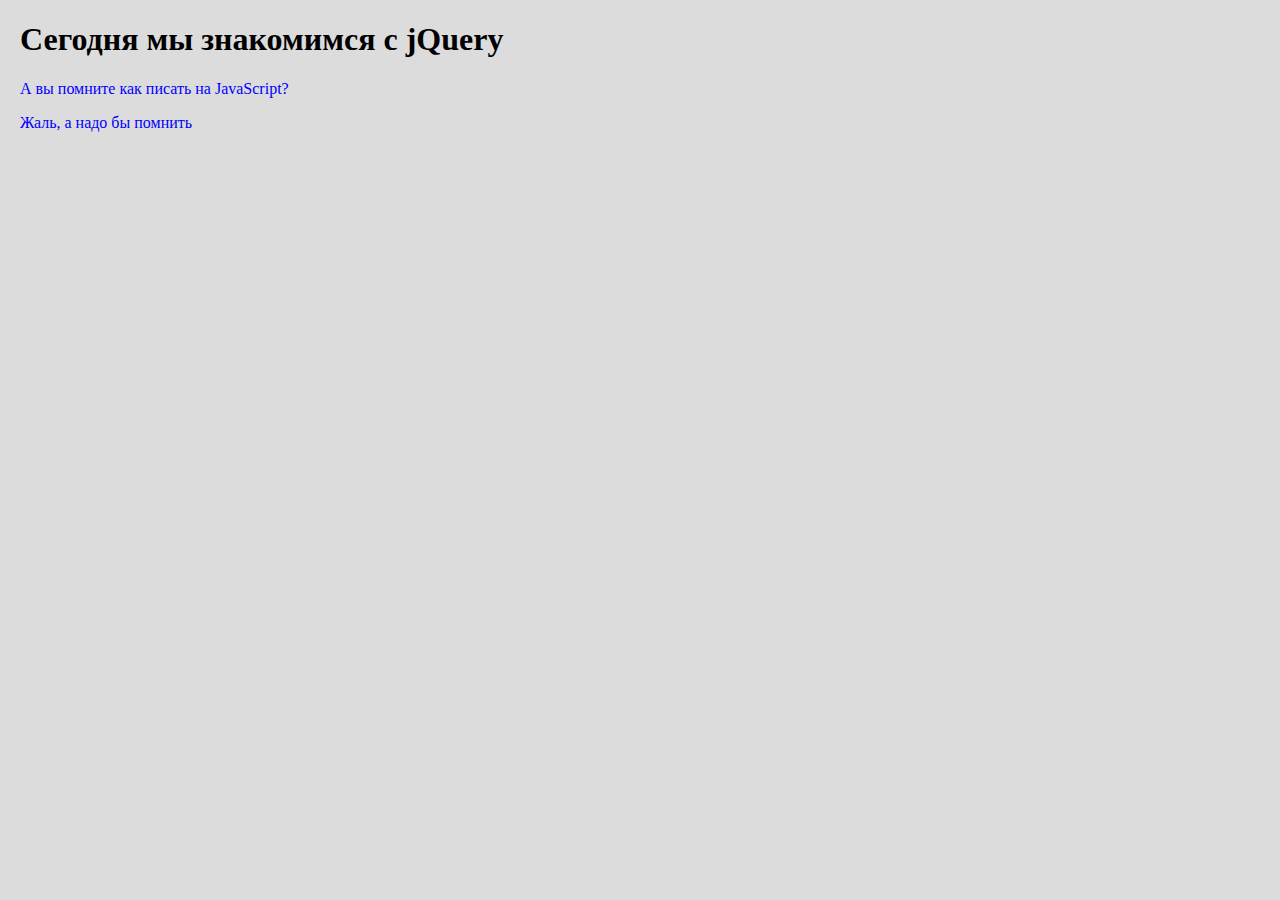
<file: 1/index.html>
<!DOCTYPE html>
<html lang="ru">

<head>
    <title>Тестовая страницы</title>
    <link rel="stylesheet" href="style.css" />
    <!-- <script src="scripts/jquery-3.6.4.js"></script> -->
    <!-- <script src="scripts/jquery-3.6.4.min.js"></script> -->
    <script src="https://ajax.googleapis.com/ajax/libs/jquery/3.6.0/jquery.min.js"></script>
    <script src="scripts/script.js"></script>
    </style>
</head>

<body>
    <div class="container">
        <h1>Сегодня мы знакомимся с jQuery</h1>

        <p id="textQuestion" class="text">А вы помните как писать на JavaScript?</p>
     
        <p id="textAnswer" class="text">Жаль, а надо бы помнить</p>
    </div>
</body>

</html>
</file>
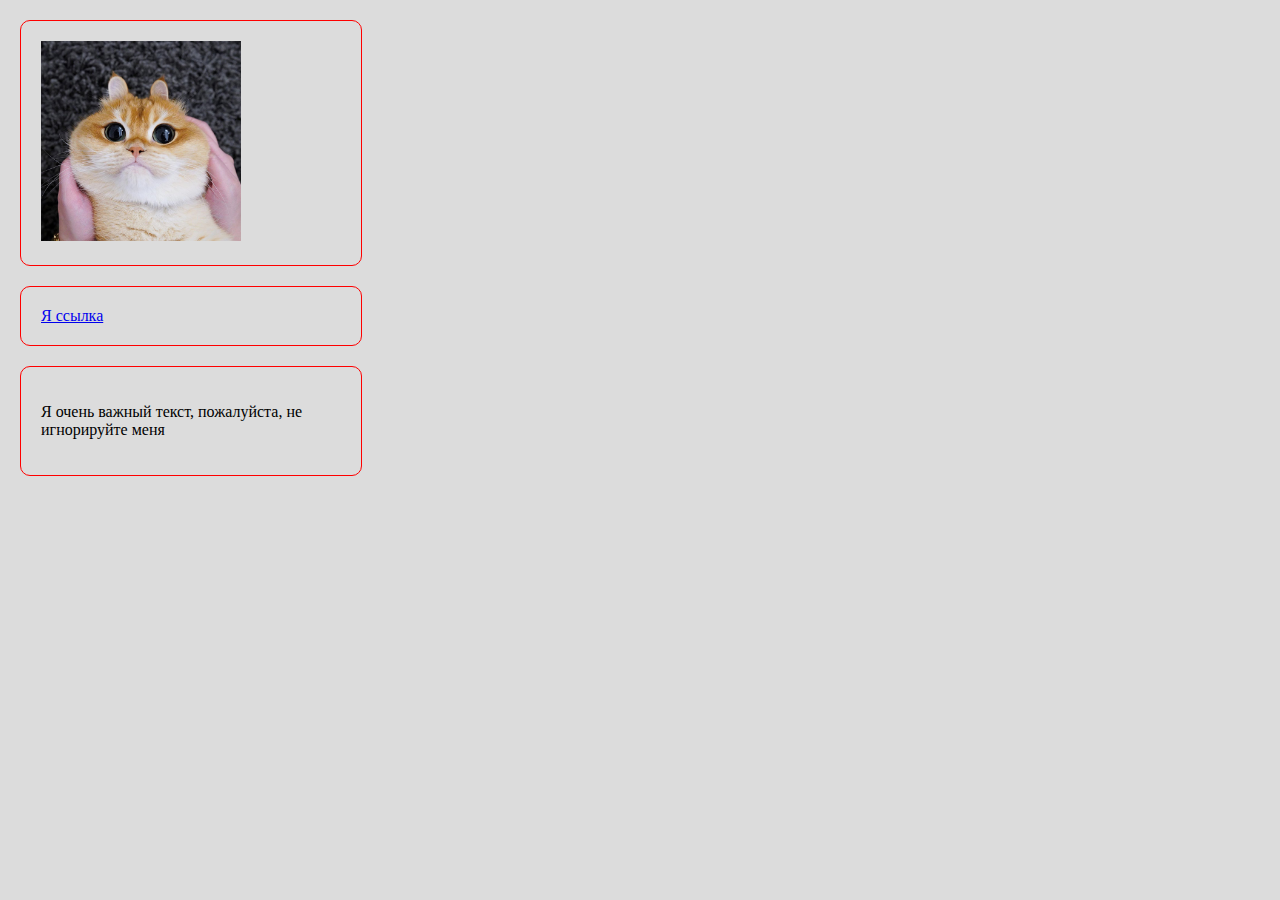
<file: 2/index.html>
<!DOCTYPE html>
<html lang="ru">

<head>
    <title>Тестовая страницы</title>
    <link rel="stylesheet" href="style.css" />
    <!-- <script src="scripts/jquery-3.6.4.js"></script> -->
    <!-- <script src="scripts/jquery-3.6.4.min.js"></script> -->
    <script src="https://ajax.googleapis.com/ajax/libs/jquery/3.6.0/jquery.min.js"></script>
    <script src="scripts/script.js"></script>
    </style>
</head>

<body>
    <div class="container">
        <div class="image-wrapper">
            <img id="cat-image" class="image" src="images/cat1.jpg">
        </div>

        <div class="link-wrapper">
            <a id="ssau-link" class="link" href="https://ssau.ru/" target="_blank">
                Я ссылка
            </a>
        </div>

        <div class="text-wrapper">
            <p id="important-text" class="text">
                Я очень важный текст, пожалуйста, не игнорируйте меня
            </p>
        </div>
    </div>
</body>

</html>
</file>
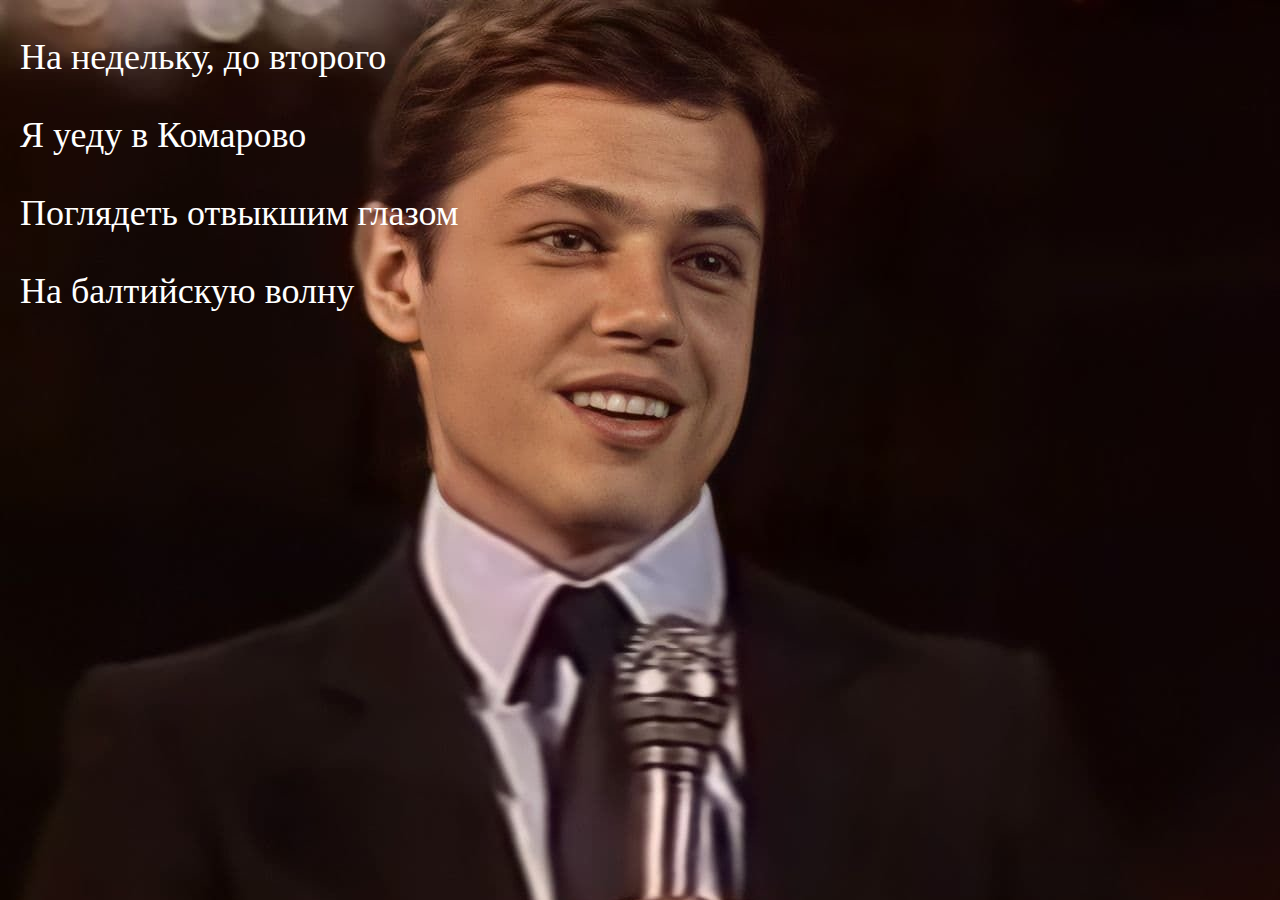
<file: 3/index.html>
<!DOCTYPE html>
<html lang="ru">

<head>
    <title>Тестовая страницы</title>
    <link rel="stylesheet" href="style.css" />
    <!-- <script src="scripts/jquery-3.6.4.js"></script> -->
    <!-- <script src="scripts/jquery-3.6.4.min.js"></script> -->
    <script src="https://ajax.googleapis.com/ajax/libs/jquery/3.6.0/jquery.min.js"></script>
    <script src="scripts/script.js"></script>
    </style>
</head>

<body>
    <div class="container">
        <p class="text">На недельку, до второго</p>

        <p class="text">Я уеду в Комарово</p>

        <p class="text">Поглядеть отвыкшим глазом</p>

        <p class="text">На балтийскую волну</p>
    </div>
</body>

</html>
</file>
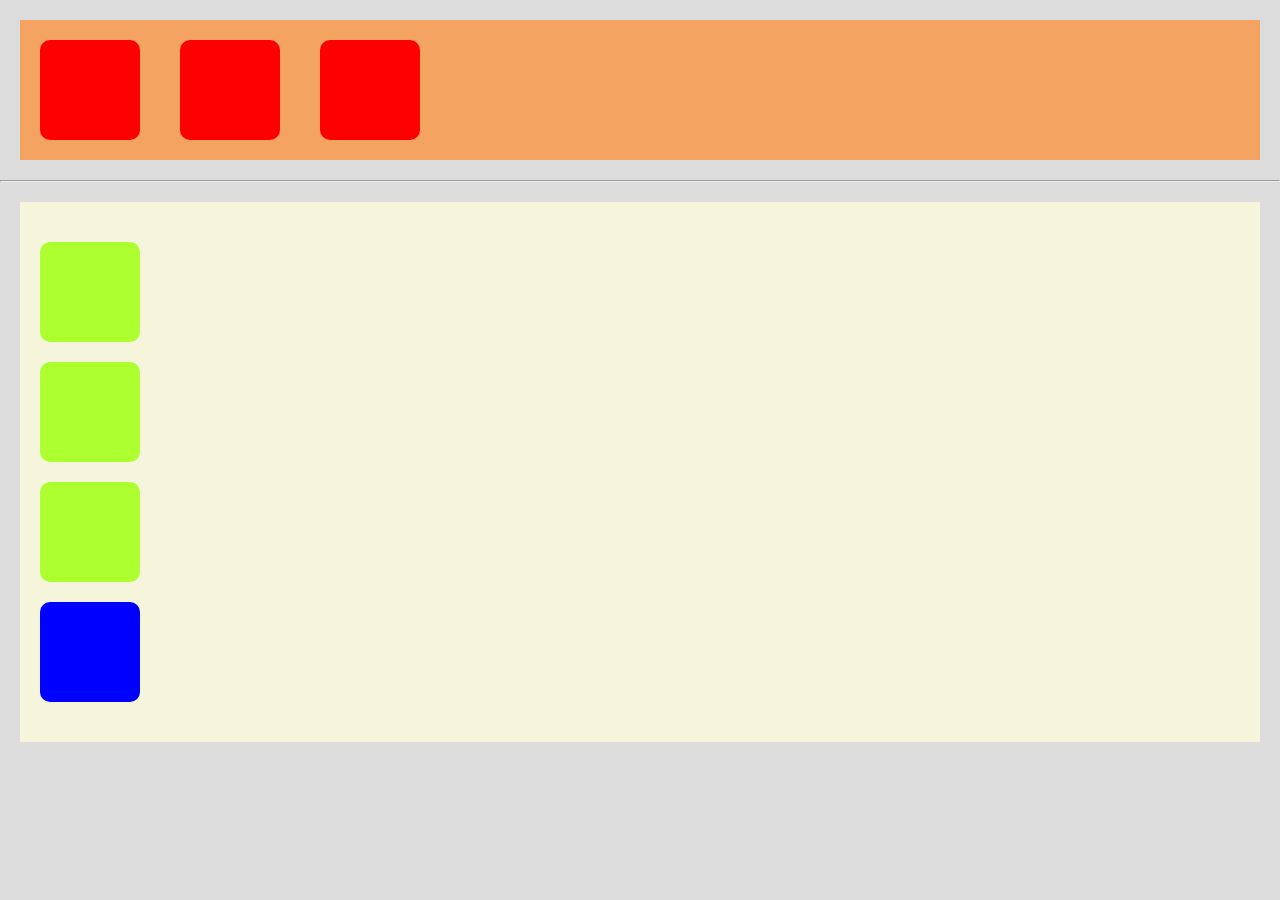
<file: 4/index.html>
<!DOCTYPE html>
<html lang="ru">

<head>
    <title>Тестовая страницы</title>
    <link rel="stylesheet" href="style.css" />
    <!-- <script src="scripts/jquery-3.6.4.js"></script> -->
    <!-- <script src="scripts/jquery-3.6.4.min.js"></script> -->
    <script src="https://ajax.googleapis.com/ajax/libs/jquery/3.6.0/jquery.min.js"></script>
    <script src="scripts/script.js"></script>
    </style>
</head>

<body>
    <div class="flex-container">
        <div id="block11" class="block"></div>
        <div id="block12" class="block block-border"></div>
        <div id="block13" class="block block-border"></div>
    </div>

    <hr>

    <div class="container">
       <div id="block21" class="block block-green"></div>
       <div id="block22" class="block block-green block-border"></div>
       <div id="block23" class="block block-green block-border"></div>
    </div>
</body>

</html>
</file>
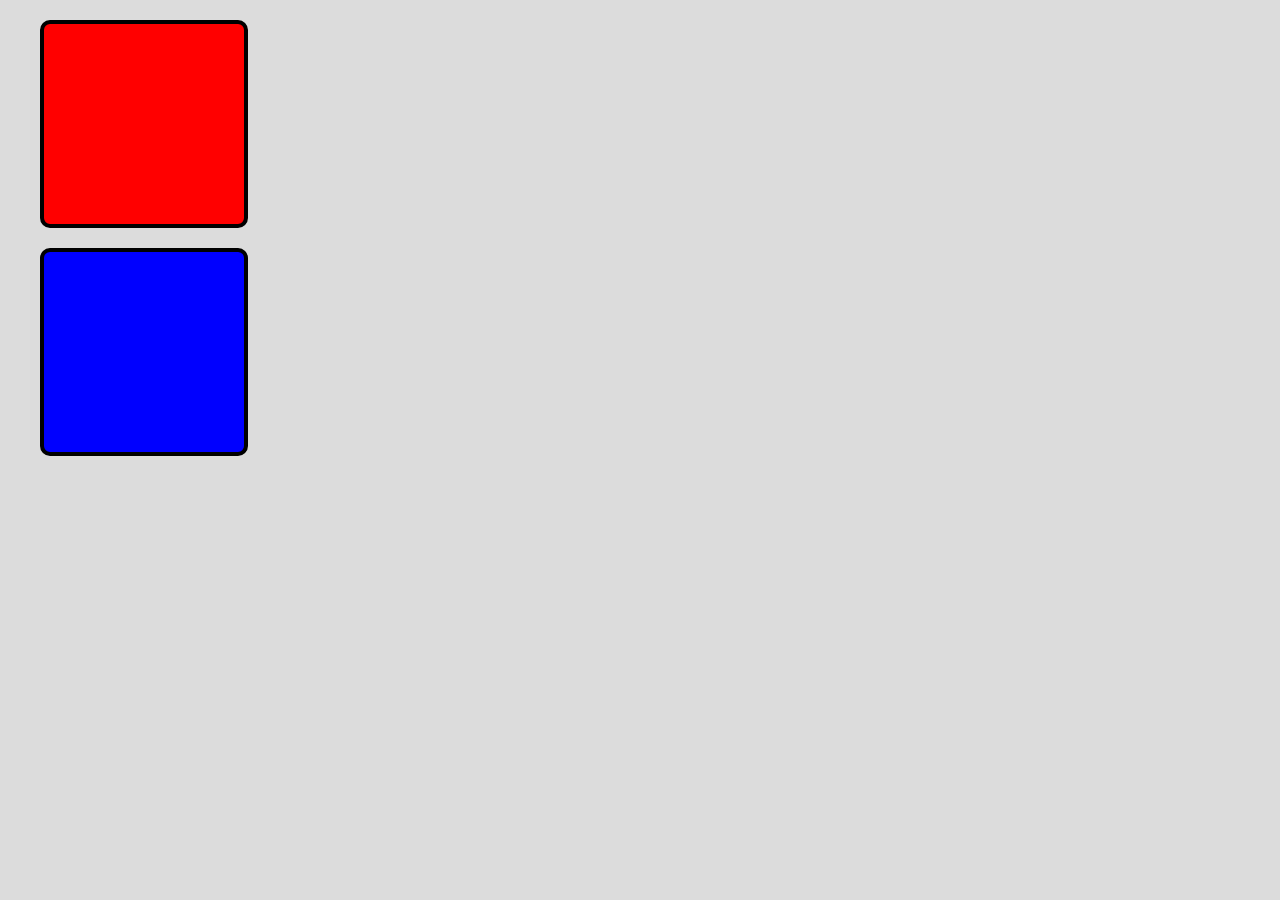
<file: 5/index.html>
<!DOCTYPE html>
<html lang="ru">

<head>
    <title>Тестовая страницы</title>
    <link rel="stylesheet" href="style.css" />
    <!-- <script src="scripts/jquery-3.6.4.js"></script> -->
    <!-- <script src="scripts/jquery-3.6.4.min.js"></script> -->
    <script src="https://ajax.googleapis.com/ajax/libs/jquery/3.6.0/jquery.min.js"></script>
    <script src="scripts/script.js"></script>
    </style>
</head>

<body>
    <div class="container">
       <div id="block1" class="block"></div>

       <div id="block2" class="block block-blue block-border"></div>
    </div>
</body>

</html>
</file>
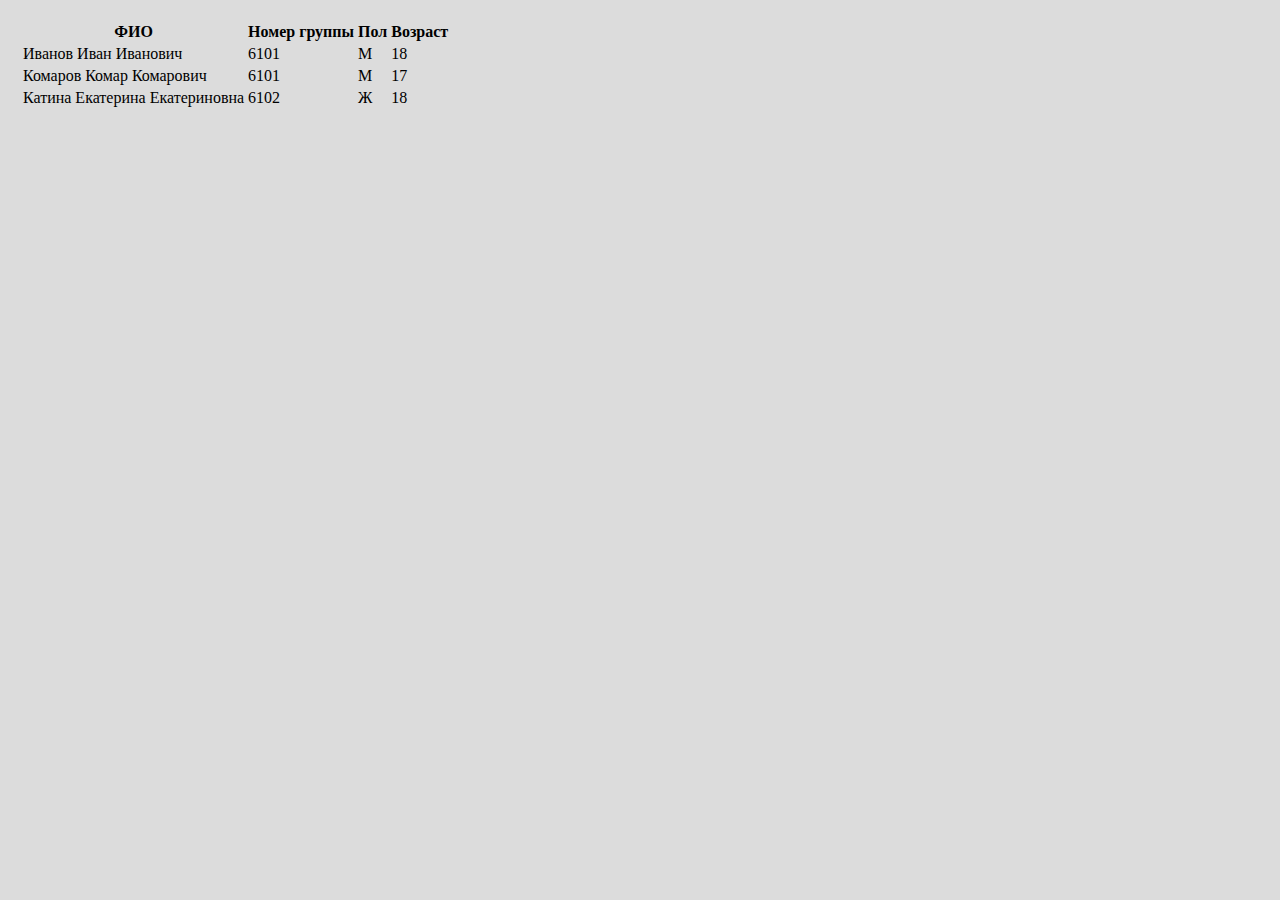
<file: 6/index.html>
<!DOCTYPE html>
<html lang="ru">

<head>
    <title>Тестовая страницы</title>
    <link rel="stylesheet" href="style.css" />
    </style>
</head>

<body>
    <div class="container">
        <table>
            <tr>
                <th class="first-column">ФИО</th>
                <th>Номер группы</th>
                <th>Пол</th>
                <th>Возраст</th>
            </tr>
            <tr class="first-row">
                <td>Иванов Иван Иванович</td>
                <td>6101</td>
                <td>М</td>
                <td>18</td>
            </tr>
            <tr>
                <td>Комаров Комар Комарович</td>
                <td>6101</td>
                <td>М</td>
                <td>17</td>
            </tr>
            <tr>
                <td>Катина Екатерина Екатериновна</td>
                <td>6102</td>
                <td>Ж</td>
                <td>18</td>
            </tr>
        </table>

        <!-- <hr> -->

        <!-- <table>
            <tr>
                <th>ФИО</th>
                <td>Иванов Иван Иванович</td>
                <td>Комаров Комар Комарович</td>
                <td>Катина Екатерина Екатериновна</td>
            </tr>
            <tr class="first-row">
                <th>Номер группы</th>
                <td>6101</td>
                <td>6101</td>
                <td>6102</td>
            </tr>
            <tr>
                <th>Пол</th>
                <td>М</td>
                <td>М</td>
                <td>Ж</td>
            </tr>
            <tr>
                <th>Возраст</th>
                <td>18</td>
                <td>17</td>
                <td>18</td>
            </tr>
        </table> -->
    </div>
</body>

</html>
</file>
<file: 1/style.css>
body {
    margin: 0;
    background-color: gainsboro;
}

.container {
    margin: 20px;
}

.text {
    color: blue;
}
</file>
<file: 2/style.css>
body {
    margin: 0;
    background-color: gainsboro;
}

.container {
    margin: 20px;
}

.image {
    height: 200px;
}

.link-red {
    color: red;
    font-size: 24px;
}

.image-wrapper, .link-wrapper, .text-wrapper {
    width: 300px;
    margin-bottom: 20px;
    padding: 20px;
    border: 1px solid red;
    border-radius: 10px;
}
</file>
<file: 3/style.css>
body {
    margin: 0;
    background-image: url("images/1.jpeg");
    background-repeat: no-repeat;
}

.container {
    margin: 20px;
}

.text {
    color: white;
    font-size: 36px;
}
</file>
<file: 4/style.css>
body {
    margin: 0;
    background-color: gainsboro;
}

.container {
    margin: 20px;
    background-color: beige;
    padding: 20px 0;
    min-height: 140px;
}

.flex-container {
    display: flex;
    margin: 20px;
    background-color: sandybrown;
    min-height: 140px;
}

.block {
    display: flex;
    width: 100px;
    height: 100px;
    background-color: red;
    border-radius: 10px;
    margin: 20px;
    font-size: 24px;
    align-items: center;
}

/* .block-border {
    border: 4px solid black;
} */

.block p {
   margin: auto;
   font-size: 24px;
   font-weight: 800;
}

.block-green {
    background-color: greenyellow;
}

.block-blue {
    background-color: blue;
}

.block-yellow {
    background-color: yellow;
}

.block-rebeccapurple {
    background-color: rebeccapurple;
}
</file>
<file: 5/style.css>
body {
    margin: 0;
    background-color: gainsboro;
}

.container {
    margin: 20px;
}

.block {
    width: 200px;
    height: 200px;
    background-color: red;
    border-radius: 10px;
    margin: 20px;
}

.block-border {
    border: 4px solid black;
}

.block-green {
    background-color: greenyellow;
}

.block-blue {
    background-color: blue;
}

.block-yellow {
    background-color: yellow;
}

.block-rebeccapurple {
    background-color: rebeccapurple;
}
</file>
<file: 6/style.css>
body {
    margin: 0;
    background-color: gainsboro;
}

.container {
    margin: 20px;
}

/* table, th, td {
    border: 1px solid black;
    border-collapse: collapse;
} */

/* table, th, td {
    border: 1px solid white;
    border-collapse: collapse;
} */

/* th, td {
    background-color: aquamarine;
} */

/* th, td {
    border-color: red;
} */

/* table {
    width: 100%;
} */

/* .first-column {
    width: 70%;
} */

/* .first-row {
    height: 200px;
} */

/* th {
    text-align: left;
} */
</file>
